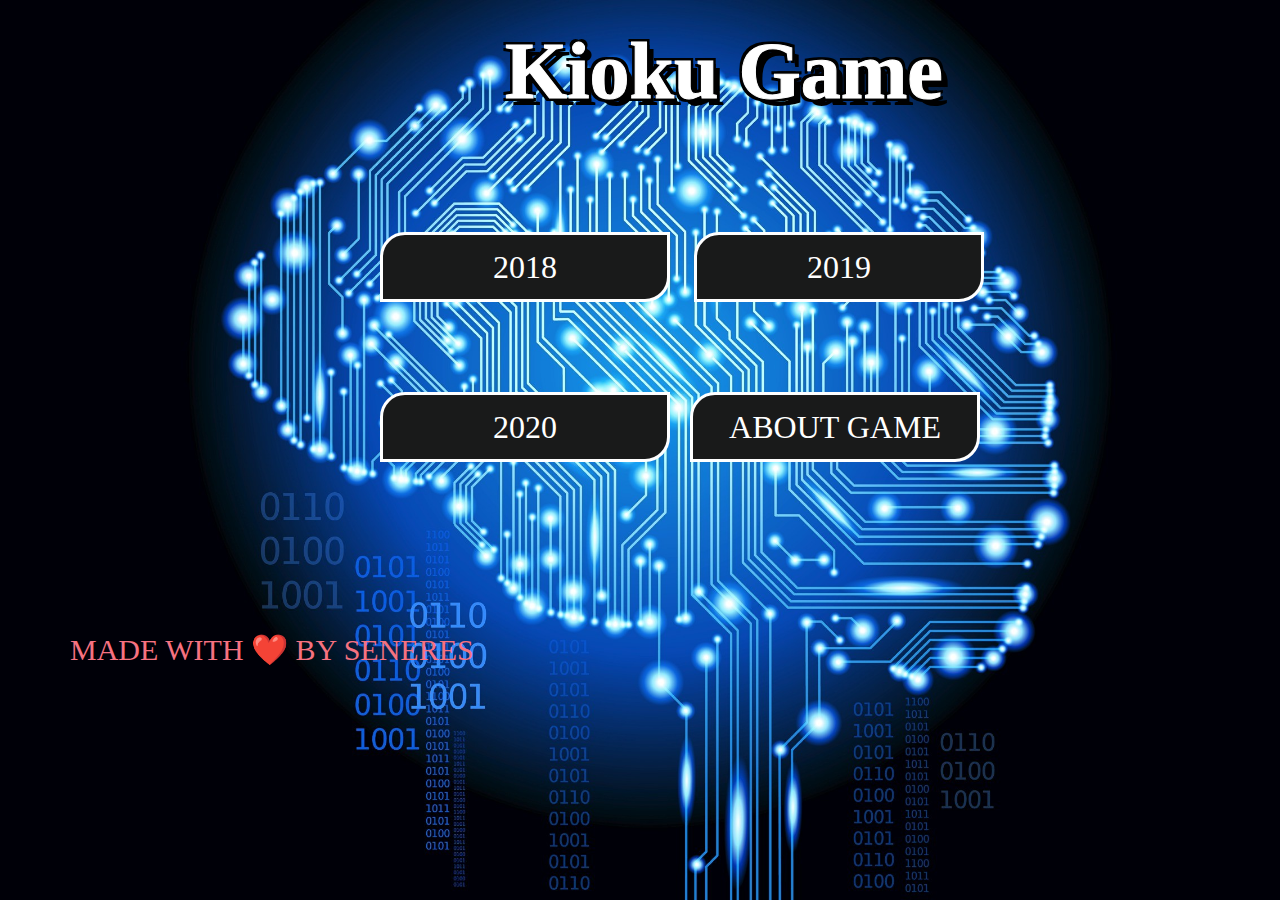
<file: index.html>
<!DOCTYPE html>
<html>
<meta name="viewport" content="width=device-width, initial-scale=1.0">
<head>
	<title>Kioku Game</title>
   <link rel="stylesheet" type="text/css" href="index.css">
   <link href="https://stackpath.bootstrapcdn.com/font-awesome/4.7.0/css/font-awesome.min.css" 
        rel="stylesheet">
</head>
<body>

<h1 id="title">Kioku Game</h1>
<div class="container">

	<div class="button">
		<a href="easy.html"><button class="btn first">2018</button></a> &emsp; &emsp; &emsp; &emsp; &emsp;
		<a href="medium.html"><button class="btn second">2019</button></a><br>
		<a href="insane.html"><button class="btn third ">2020</button></a>&emsp; &emsp; &emsp; &emsp; &emsp;
		<button id="myBtn" class="btn fourth">ABOUT GAME</button>
		<div id="myModal" class="modal">

  <!-- Modal content -->
  <div class="modal-content">
    <span class="close">&times;</span>
    <p><b>ABOUT GAME</b><br>The game name Kioku means memory in japanese. This game is made by SENERES which stands for Shreyanshi, Naisarg, Riddhi and Shivam: the creator of this game.<br><b>HOW TO PLAY?</b><br>In this game you have follow to the pattern of lights and sounds and repeat the same combination to move on to the next round.Which means you have to remember color sequence of previous levels.<br>It starts off easy but it won’t be long before you’re questioning your memory and struggling to remember the pattern. Rack up high scores, improve your memory and enjoy this game.<br><b>LEVELS OF GAME</b><br>2018: Easy level<br>2019: Medium level<br>2020: Hard level</p>
  </div>

</div>
	</div>
</div>


<div class="footer">MADE WITH ❤️ BY SENERES</div>


<script src="https://ajax.googleapis.com/ajax/libs/jquery/3.3.1/jquery.min.js"></script>
<script>
	// Get the modal
var modal = document.getElementById("myModal");

// Get the button that opens the modal
var btn = document.getElementById("myBtn");

// Get the <span> element that closes the modal
var span = document.getElementsByClassName("close")[0];

// When the user clicks on the button, open the modal
btn.onclick = function() {
  modal.style.display = "block";
}

// When the user clicks on <span> (x), close the modal
span.onclick = function() {
  modal.style.display = "none";
}

// When the user clicks anywhere outside of the modal, close it
window.onclick = function(event) {
  if (event.target == modal) {
    modal.style.display = "none";
  }
}




</script>
</body>
</html>
</file>
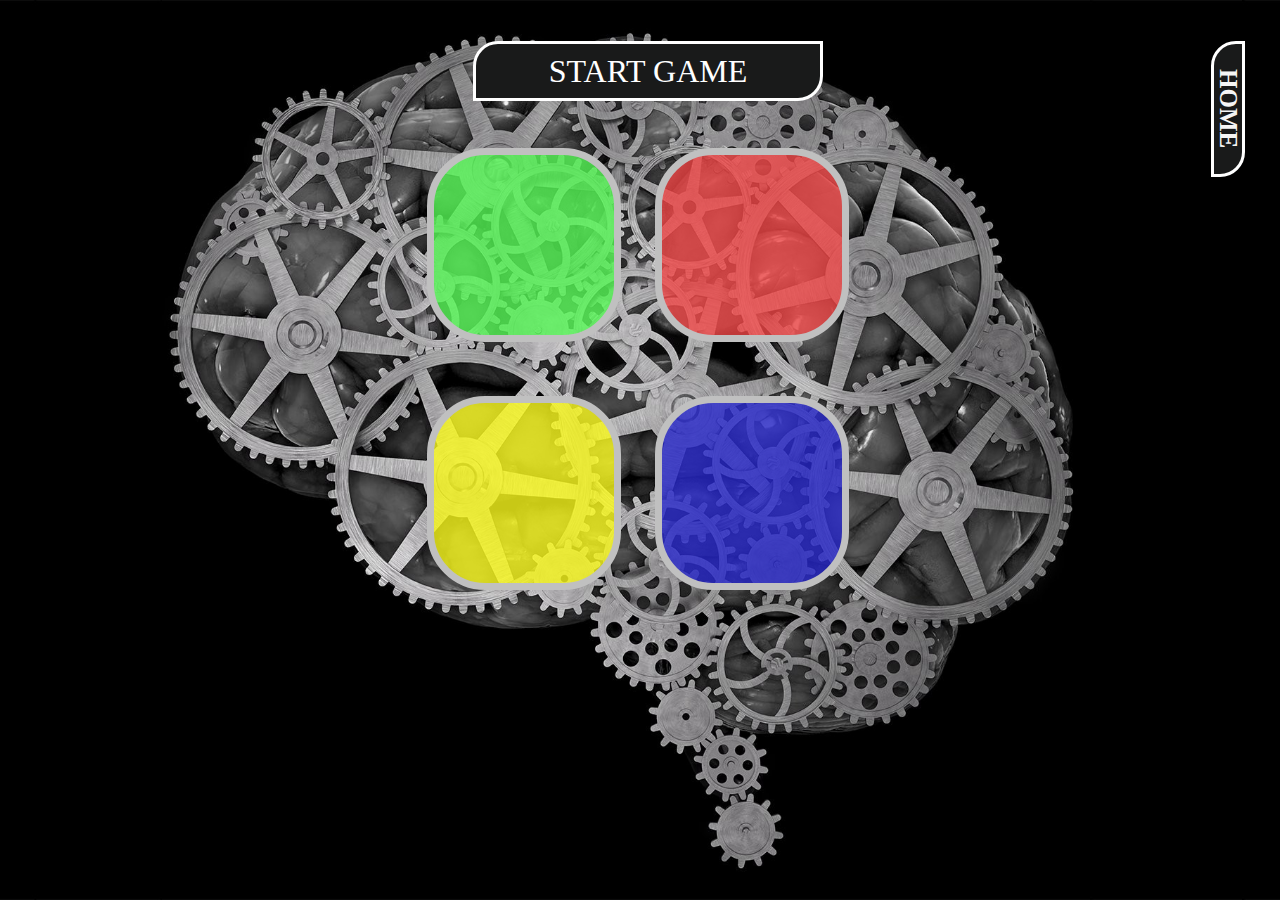
<file: easy.html>
<!DOCTYPE html>
<html lang="en" dir="ltr">

<head>
  <meta charset="utf-8">
  <title>Simon</title>
  <link rel="stylesheet" href="easy.css">
  <link href="https://fonts.googleapis.com/css?family=Press+Start+2P" rel="stylesheet">
  <link href="https://stackpath.bootstrapcdn.com/font-awesome/4.7.0/css/font-awesome.min.css" 
        rel="stylesheet">
</head>

<body>
  
  <a href="index.html"><h2 class="home"> &nbsp; &nbsp; HOME &nbsp; &nbsp;  </h2></a>
  <h1><button id="level-title" class="startGame">START GAME</button></h1>
  
    <div lass="row">

      <div type="button" id="green" class="btn green">

      </div>

      <div type="button" id="red" class="btn red">

      </div>
    </div>

    <div class="row">

      <div type="button" id="yellow" class="btn yellow">

      </div>
      <div type="button" id="blue" class="btn blue">

      </div>

    </div>

  </div>

  <script src="https://ajax.googleapis.com/ajax/libs/jquery/3.3.1/jquery.min.js"></script>
<script>
    
 //3. At the top of the game.js file, create a new array called buttonColours and set it to hold the sequence "red", "blue", "green", "yellow" .
var buttonColours = ["red", "blue", "green", "yellow"];

//5. At the top of the game.js file, create a new empty array called gamePattern.
var gamePattern =[];

//3. At the top of the game.js file, create a new empty array with the name userClickedPattern.
var userClickedPattern =[];

var started = false;
var level = 0;
$(".startGame").click(function() {
  if (!started) {

    //3. The h1 title starts out saying "Press A Key to Start", when the game has started, change this to say "Level 0".
    $("#level-title").text("Level " + level);
    nextSequence();
    started = true;
  }
});

//1. Use jQuery to detect when any of the buttons are clicked and trigger a handler function.
$(".btn").click(function() {

//2. Inside the handler, create a new variable called userChosenColour to store the id of the button that got clicked.
  var userChosenColour = $(this).attr("id");

//4. Add the contents of the variable userChosenColour created in step 2 to the end of this new userClickedPattern
     userClickedPattern.push(userChosenColour);
  
//1. In the same way we played sound in nextSequence() , when a user clicks on a button, the corresponding sound should be played.
  playSound(userChosenColour);  
  animatePress(userChosenColour);
  checkAnswer(userClickedPattern.length-1);
})

function checkAnswer(currentLevel) {

  if (gamePattern[currentLevel] === userClickedPattern[currentLevel]) {
    console.log("success"); 
            
    if (userClickedPattern.length === gamePattern.length){

      setTimeout(function() {
        nextSequence();
      },1000);}}

  else {
    console.log("wrong");

    playSound("wrong");

      //2. In the styles.css file, there is a class called "game-over", apply this class to the body of the website when the user gets one of the answers wrong and then remove it after 200 milliseconds.
      $("body").addClass("game-over");
      setTimeout(function () {
        $("body").removeClass("game-over");
      }, 200);

      //3. Change the h1 title to say "Game Over, Press Any Key to Restart" if the user got the answer wrong.
     setTimeout(function() {
      $("#level-title").text("START GAME");
      },2000);

      
      $("#level-title").text("Over Game");
      startOver();
      
  } 
}

//1. Inside game.js create a new function called nextSequence()
function nextSequence(){

  userClickedPattern=[];
  level++;

  $("#level-title").text("Level " + level);

 //2. Inside the new function generate a new random number between 0 and 3, and store it in a variable called randomNumber
 var randomNumber = Math.floor(Math.random() * 4);

 //4. Create a new variable called randomChosenColour and use the randomNumber from step 2 to select a random colour from the buttonColours array.
 var randomChosenColour = buttonColours[randomNumber];

 //6. Add the new randomChosenColour generated in step 4 to the end of the gamePattern.
  gamePattern.push(randomChosenColour);

//1. Use jQuery to select the button with the same id as the randomChosenColour
//2. Use Google/Stackoverflow to figure out how you can use jQuery to animate a flash to the button selected in step 1.
  $("#" + randomChosenColour).fadeIn(100).fadeOut(100).fadeIn(100);

  //3. Use Google/Stackoverflow to figure out how you can use Javascript to play the sound for the button colour selected in step 1.
  //4. Refactor the code in playSound() so that it will work for both playing sound in nextSequence() and when the user clicks a button.
  playSound(randomChosenColour);
}

//2. Create a new function called playSound() that takes a single input parameter called name.
function playSound(name) {

  //3. Take the code we used to play sound in the nextSequence() function and add it to playSound().
  var audio = new Audio("sounds/" + name + ".mp3");
  audio.play();
}

function animatePress(currentColor) {
  $("#" + currentColor).addClass("pressed");
  setTimeout(function () {
    $("#" + currentColor).removeClass("pressed");
  }, 100);
}

function startOver() {
  level = 0;
  gamePattern = [];
  started = false;
}

</script>
</body>
</html>
</file>
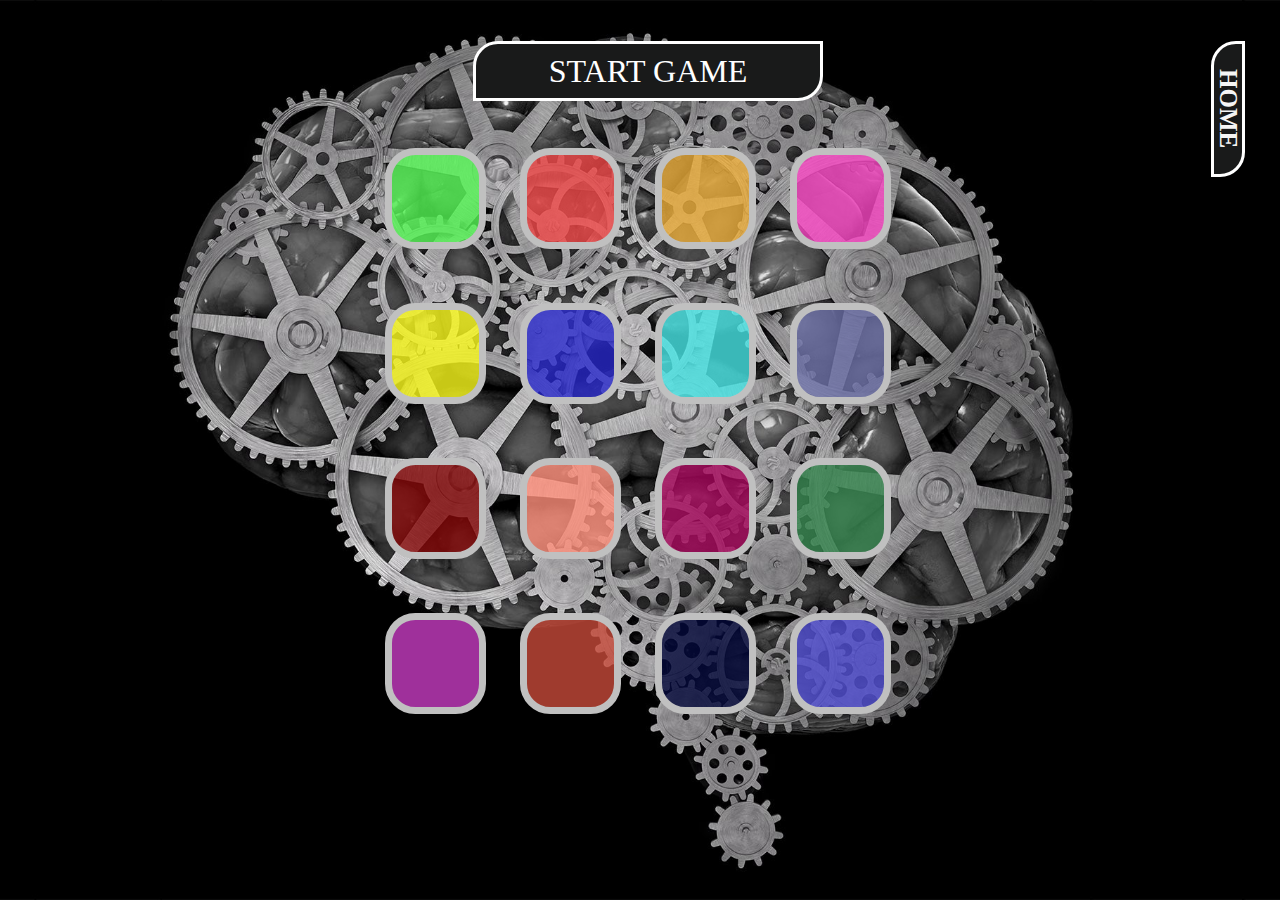
<file: insane.html>
<!DOCTYPE html>
<html lang="en" dir="ltr">

<head>
  <meta charset="utf-8">
  <title>Simon</title>
  <link rel="stylesheet" href="insane.css">
  <link href="https://stackpath.bootstrapcdn.com/font-awesome/4.7.0/css/font-awesome.min.css" 
        rel="stylesheet">
</head>

<body>
  <a href="index.html"><h2 class="home"> &nbsp; &nbsp; HOME &nbsp; &nbsp;  </h2></a>
  <h1><button id="level-title" class="startGame">START GAME</button></h1>
  
    <div lass="row">

      <div type="button" id="green" class="btn green">

      </div>

      <div type="button" id="red" class="btn red">

      </div>

      <div type="button" id="orange" class="btn orange">
      
      </div>
      
      <div type="button" id="pinl" class="btn pink">
      
      </div>
    </div>


    <div class="row">

      <div type="button" id="yellow" class="btn yellow">

      </div>
      
      <div type="button" id="blue" class="btn blue">

      </div>
      
      <div type="button" id="teal" class="btn teal">

      </div>
  
      <div type="button" id="chocolate" class="btn chocolate">
      
      </div>
    </div>

    
    <div class="row">

      <div type="button" id="darkred" class="btn darkred">

      </div>
      
      <div type="button" id="deeppink" class="btn deeppink">

      </div>
      
      <div type="button" id="gray" class="btn gray">

      </div>
  
      <div type="button" id="lightgray" class="btn lightgray">
      
      </div>
    </div>

    <div class="row">

      <div type="button" id="khaki" class="btn khaki">

      </div>
      
      <div type="button" id="orchid" class="btn orchid">

      </div>
      
      <div type="button" id="lime" class="btn lime">

      </div>
  
      <div type="button" id="cyan" class="btn cyan">
      
      </div>
    </div>

  </div>
  <script src="https://ajax.googleapis.com/ajax/libs/jquery/3.3.1/jquery.min.js"></script>

<script type="text/javascript">

  var buttonColours = ["red", "blue", "green", "yellow", "pink", "orange", "teal", "chocolate", "darkred", "deeppink", "lightgray", "gray", "khaki", "orchid", "lime", "cyan"];
  var gamePattern =[];
  var userClickedPattern = [];
  var level = 0;
  var started = false;

  $(".startGame").click(function(){
    if (!started) {
    $("#level-title").text("Level " + level);
    nextSequence();
    started = true;
  }
});

$(".btn").click(function() {
   var userChosenColour = $(this).attr("id");
   userClickedPattern.push(userChosenColour);
   playSound(userChosenColour);
   animatePress(userChosenColour);
   checkAnswer(userClickedPattern.length-1);
  })

  function checkAnswer(currentLevel){
    if(gamePattern[currentLevel] === userClickedPattern[currentLevel]){
      console.log("Success");
        if (userClickedPattern.length === gamePattern.length){

      setTimeout(function() {
        nextSequence();
      },1000);}}

  else {
    console.log("wrong");

    playSound("wrong");

    $("body").addClass("game-over");
      setTimeout(function () {
        $("body").removeClass("game-over");
      }, 200);
    $("#level-title").text("Over Game");
    setTimeout(function() {
      $("#level-title").text("START GAME");
      },2000);  
    startOver();

      }
   }

  function nextSequence(){
    userClickedPattern = [];
    level++;
    $("#level-title").text("Level " + level);
    var randomNumber = Math.floor(Math.random() * 16);
    var randomChosenColour = buttonColours[randomNumber];
    gamePattern.push(randomChosenColour);
    $("#" + randomChosenColour).fadeIn(100).fadeOut(100).fadeIn(100);
    playSound(randomChosenColour);
  }

  function playSound(name){
    var audio = new Audio("sounds/" + name + ".mp3");
    audio.play();
}

  function animatePress(currentColor) {
    $("#" + currentColor).addClass("pressed");
    setTimeout(function () {
    $("#" + currentColor).removeClass("pressed");
  }, 100);
}
  
  function startOver() {
  level = 0;
  gamePattern = [];
  started = false;
}

 
</script>
</body>
</html>
</file>
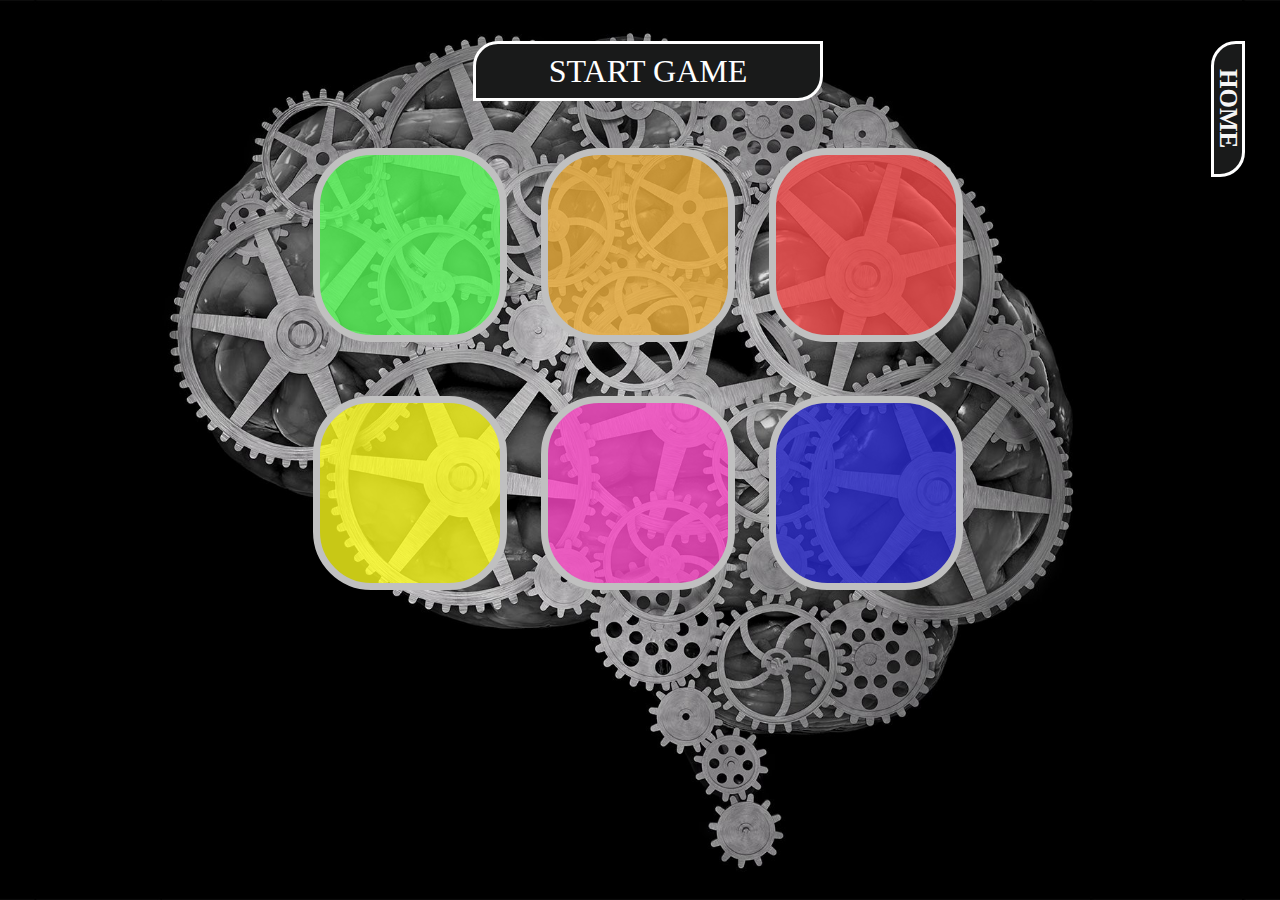
<file: medium.html>
<!DOCTYPE html>
<html lang="en" dir="ltr">

<head>
  <meta charset="utf-8">
  <title>Simon</title>
  <link rel="stylesheet" href="medium.css">
  <link href="https://stackpath.bootstrapcdn.com/font-awesome/4.7.0/css/font-awesome.min.css" 
        rel="stylesheet">
</head>

<body>
  
  <a href="index.html"><h2 class="home"> &nbsp; &nbsp; HOME &nbsp; &nbsp;  </h2></a>
  <h1><button id="level-title" class="startGame">START GAME</button></h1>
  
    <div lass="row">

      <div type="button" id="green" class="btn green">

      </div>

      <div type="button" id="red" class="btn orange">

      </div>

      <div type="button" id="orange" class="btn red">
      
      </div>

    </div>

    <div class="row">

      <div type="button" id="yellow" class="btn yellow">

      </div>
      <div type="button" id="blue" class="btn pink">

      </div>
      <div type="button" id="pink" class="btn blue">

      </div>
    </div>

  </div>

<script src="https://ajax.googleapis.com/ajax/libs/jquery/3.3.1/jquery.min.js"></script>

<script type="text/javascript">
  var buttonColours = ["red", "blue", "green", "yellow", "pink", "orange"];
  var gamePattern =[];
  var userClickedPattern = [];
  var started = false;
  var level =0;
  
  $(".startGame").click(function(){
    if (!started) {
    $("#level-title").text("Level " + level);
    nextSequence();
    started = true;
  }
});

  $(".btn").click(function() {
   var userChosenColour = $(this).attr("id");
   userClickedPattern.push(userChosenColour);
   playSound(userChosenColour);
   animatePress(userChosenColour);
   checkAnswer(userClickedPattern.length-1);
  })
  
  function checkAnswer(currentLevel){
    if(gamePattern[currentLevel] === userClickedPattern[currentLevel]){
      console.log("Success");
        if (userClickedPattern.length === gamePattern.length){

      setTimeout(function() {
        nextSequence();
      },1000);}}

  else {
    console.log("wrong");

    playSound("wrong");

    $("body").addClass("game-over");
      setTimeout(function () {
        $("body").removeClass("game-over");
      }, 200);
    $("#level-title").text("Over Game");
    setTimeout(function() {
      $("#level-title").text("START GAME");
      },2000);  
    startOver();

      }
   }

  function nextSequence(){
    userClickedPattern=[];
    level++;
    $("#level-title").text("Level " + level);
    var randomNumber = Math.floor(Math.random() * 6);
    var randomChosenColour = buttonColours[randomNumber];
    gamePattern.push(randomChosenColour);
    $("#" + randomChosenColour).fadeIn(100).fadeOut(100).fadeIn(100);
    playSound(randomChosenColour);
  }

  function playSound(name){
    var audio = new Audio("sounds/" + name + ".mp3");
    audio.play();
}
  
  function animatePress(currentColor) {
    $("#" + currentColor).addClass("pressed");
    setTimeout(function () {
    $("#" + currentColor).removeClass("pressed");
  }, 100);
}
   
  
  function startOver() {
  level = 0;
  gamePattern = [];
  started = false;
}


</script>
</body>
</html>
</file>
<file: index.css>
*{
  padding: 0px;
  margin: 0px;
}

body{
  background: url("69846.jpg");
  background-position: center center;
  background-repeat: no-repeat;
  background-attachment: fixed;
  background-size: cover;
  width: 100%;
 
}

#title{
  font-family: cursive;
  font-size: 5rem;
  margin:  2%;
  color: white;
  padding-left: 360px;
  margin-left: 145px;
  -webkit-text-stroke: 1px white;
   
  text-shadow:
       7px 7px 0 BLACK,
     -3px -3px 0 black,  
      3px -3px 0 black,
      -3px 3px 0 BLACK,
       3px 3px 0 black;
}

.container {
  width: 50%;
  margin: auto;

}

.button{
	margin: 10px 50px 75px 140px;
	width: 100%; 
	
}

.btn {
   width: 290px;
   height: 70px;
   margin-top: 90px;
   color: white;
   margin-left: -80px;
   background-color:rgb(25, 26, 26);
   border: 3px solid white;
   border-top-left-radius: 25px;
   border-bottom-right-radius: 25px;
   font-family: cursive;
   font-size: 2rem;
}


.footer {
  color: #f67280;
  font-family: cursive;

  font-size: 30px;
  margin-left: 70px;
  margin-top: 170px;

  
}

.modal {
  display: none; /* Hidden by default */
  position: fixed; /* Stay in place */
  z-index: 1; /* Sit on top */
  left: 0;
  top: 0;
  width: 100%; /* Full width */
  height: 100%; /* Full height */
  overflow: auto; /* Enable scroll if needed */
  
}

/* Modal Content/Box */
.modal-content {
  background-color: #d7d7d8da;
  margin: 5% auto; /* 15% from the top and centered */
  padding: 25px;
  border: 1px solid #888;
  border-top-left-radius: 25px;
   border-bottom-right-radius: 25px;
   border-BOTTOM-left-radius: 25px;
   border-TOP-right-radius: 25px;
  width: 80%; /* Could be more or less, depending on screen size */
  font-family: cursive;
  font-size: 2rem;
}

/* The Close Button */
.close {
  color: rgb(29, 29, 29);
  float: right;
  font-size: 40px;
  font-weight: bold;
}

.close:hover,
.close:focus {
  color: black;
  text-decoration: none;
  cursor: pointer;
}

/* Media Queries: Tablet Landscape  */
@media screen and (max-width: 1250px) {
    .button { width:67%; }
    /*#secondary { width:30%; margin-left:3%;} */
}

/* Media Queries: Tabled Portrait #secondary { width:100%; margin:0; border:none; } */
@media screen and (max-width: 1250px) {
    .button { width:100%;
    display: grid; }
    
}

@media only screen and (max-width: 1250px) {
  body {
    background-image: url(69846.jpg);
  }

  #title {
  
    font-family: cursive;
  font-size: 4REM;
  margin-top: 30px;
  color: white;
  padding-left: 360px;
  margin-left: 145px;
  -webkit-text-stroke: 1px white;
  }
 
  .btn{
    width:159px;
    height: 50px;
   margin-top: 95px;
   margin-left: -10px;
   font-size: 1rem;
  }  

  .footer{
  font-size: 20px;
  margin-left: 135px;
  margin-top: 100px;

  }
}

@media  (max-width: 1250px) { 

  #title {
  font-size: 60px;
  margin-left: -10px;  
  }
  
  .btn {
   width: 350px;
   height: 70px;
   margin-top: 40px;
   margin-left: -70px;
   font-size: 2.5rem;

 } 

  .footer{
  font-size: 20px;
  margin-left: 135px;
  margin-top: 100px;

  }

}


/*@media (max-width: 414px) { 
  
  #title {
    font-size:8rem;
    padding-left: 100px;} } 
/*@media only screen and (min-width: 375px) {
body{
  display: block;
  width: 100% ;

  
  
  }
.container {
  width: 100%;
  margin: auto;
}
#title{
  font-size: 10vw;
  margin-top: 70px;
  padding-left: 98px;

}

.button{
  margin: 10px 50px 75px 80px;
  width: 100%; 
  
}

.btn {
   width: 250px;
   height: 60px;
   margin-top: 50px;
   margin-left: 20px;
   color: white;
 }

}
</file>
<file: easy.css>
body {
  text-align: center;
  background: url("70075.jpg");
  background-position: center center;
    background-size: cover;
    background-attachment: fixed;
    width: 100%;
    height: 100%;
}

.home{
  position: absolute;
  text-decoration: none;
  margin-top: 20px;
  margin-left: 94%;
  color: whitesmoke;
  background-color: rgb(25, 26, 26);
  border: 3px solid white;
  border-top-left-radius: 25px;
  border-bottom-right-radius: 25px;
  writing-mode: vertical-rl;
  text-orientation: mixed;
  font-size: 25px;
  
  }

#level-title {
   width: 350px;
   height: 60px;
   margin-top: 20px;
   color: white;
   background-color: rgb(25, 26, 26);
   border: 3px solid white;
   border-top-left-radius: 25px;
   border-bottom-right-radius: 25px;
   font-family: cursive;
   font-size: 2rem;
  
}

.container {
  display: block;
  width: 50%;
  margin: auto;

}

.btn {
  margin: 25px;
  display: inline-block;
  height: 180px;
  width: 180px;
  border: 7px solid silver;
  border-radius: 30%;
  margin-left: 5px;
}

.game-over {
  background: url("70075.jpg");
  opacity: 0.5;
  background-position: center center;
  background-size: cover;
  background-attachment: fixed;
  width: 100%;
  height: 100%;
}

.red {
  background-color: rgba(240, 71, 71, 0.801);
}

.green {
  background-color: rgba(85, 248, 85, 0.801);
}

.blue {
  background-color: rgba(40, 40, 202, 0.801);
}

.yellow {
  background-color: rgba(250, 250, 27, 0.801);
}

.pressed {
  box-shadow: 0 0 20px white;
  background-color: grey;
}

@media only screen and (max-width: 1250px) {
  body {
    background-image: url(70075.jpg);
    background-attachment: fixed;
    background-position: center center;
    background-size: cover;
    width: 100%;

  }
  .home{
    position: absolute;
    text-decoration: none;
    margin-top: 20px;
    margin-left: 94%;
    background-color: rgb(25, 26, 26);
     border: 1px solid white;
     border-top-left-radius: 25px;
     border-bottom-right-radius: 25px;
    color: whitesmoke;
    writing-mode: vertical-rl;
    text-orientation: mixed;
    font-size: 20px;
    
    }
  
  #level-title {
     width: 250px;
     height: 45px;
     margin-top: 50px;
     color: white;
     background-color: rgb(25, 26, 26);
     border: 3px solid white;
     border-top-left-radius: 25px;
     border-bottom-right-radius: 25px;
     font-family: cursive;
     font-size: 1.3rem;
    
  }
  
  .container {
    display: block;
    width: 50%;
    margin: auto;
  
  }
  
  .btn {
    margin-top: 50px;
    display: inline-block;
    height: 100px;
    width: 100px;
    border: 5px solid silver;
    border-radius: 30%;
  }
  
  .game-over {
    background: url("70075.jpg");
  opacity: 0.5;
  background-position: center center;
  background-size: cover;
  background-attachment: fixed;
  width: 100%;
  height: 100%;
  }
  
  .red {
    background-color: rgba(240, 71, 71, 0.801);
  }
  
  .green {
    background-color: rgba(85, 248, 85, 0.801);
  }
  
  .blue {
    background-color: rgba(40, 40, 202, 0.801);
  }
  
  .yellow {
    background-color: rgba(250, 250, 27, 0.801);
  }
  
  .pressed {
    box-shadow: 0 0 20px white;
    background-color: grey;
  }
}
</file>
<file: insane.css>
body {
 
  text-align: center;
  background: url("70075.jpg");
  background-position: center center;
    background-size: cover;
    background-attachment: fixed;
    width: 100%;
    height: 100%;
}

.home{
  position: absolute;
  text-decoration: none;
  margin-left: 94%;
  margin-top: 20px;
  color: whitesmoke;
  background-color: rgb(25, 26, 26);
  border: 3px solid white;
  border-top-left-radius: 25px;
  border-bottom-right-radius: 25px;
  writing-mode: vertical-rl;
  text-orientation: mixed;
  font-size: 25px;
}
  
#level-title {
  width: 350px;
  height: 60px;
  margin-top: 20px;
  color: white;
  background-color: rgb(25, 26, 26);
  border: 3px solid white;
  border-top-left-radius: 25px;
  border-bottom-right-radius: 25px;
  font-family: cursive;
  font-size: 2rem;
}

.container {
  display: block;
  width: 50%;
  margin: auto;

}

.btn {
  margin: 25px;
  display: inline-block;
  height: 87px;
  width: 87px;
  border: 7px solid silver;
  border-radius: 30%;
  margin-left: 5px;
}

.game-over {
  background: url("70075.jpg");
  opacity: 0.5;
  background-position: center center;
  background-size: cover;
  background-attachment: fixed;
  width: 100%;
  height: 100%;
}

.red {
  background-color: rgba(240, 71, 71, 0.801);
}

.green {
  background-color: rgba(85, 248, 85, 0.801);
}

.blue {
  background-color: rgba(40, 40, 202, 0.801);
}

.yellow {
  background-color: rgba(250, 250, 27, 0.801);
}


.orange{
  background-color: rgba(235, 172, 57, 0.801);
}

.pink{
  background-color:  rgba(250, 71, 196, 0.801);
}

.teal{
  background-color: rgba(72, 230, 230, 0.801);
}

.chocolate{
  background-color: rgba(106, 110, 165, 0.801);
}

.darkred{
  background-color: rgba(133, 8, 8, 0.801);
} 

.gray{
  background-color: rgba(168, 7, 93, 0.801);
}

.lightgray{
  background-color: rgba(53, 133, 77, 0.801);
}

.deeppink{
  background-color: rgba(255, 142, 122, 0.801);
}

.khaki{
  background-color: rgb(199, 60, 194, 0.801);
}

.orchid{
  background-color: rgba(199, 74, 58, 0.801);
}   

.lime{
  background-color: rgba(4, 9, 59, 0.801);
}

.cyan{
  background-color: rgba(82, 80, 212, 0.801); 
}

.pressed {
  box-shadow: 0 0 20px white;
  background-color: grey;
}

@media only screen and (max-width: 1250px) {
  body {
    background-image: url(70075.jpg);
    background-attachment: fixed;
    background-position: center center;
    background-size: cover;
    width: 100%;

  }
  .home{
    position: absolute;
    text-decoration: none;
    margin-top: 20px;
    margin-left: 94%;
    background-color: rgb(25, 26, 26);
     border: 1px solid white;
     border-top-left-radius: 25px;
     border-bottom-right-radius: 25px;
    color: whitesmoke;
    writing-mode: vertical-rl;
    text-orientation: mixed;
    font-size: 20px;
    
    }
  
  #level-title {
     width: 250px;
     height: 45px;
     margin-top: 50px;
     color: white;
     background-color: rgb(25, 26, 26);
     border: 3px solid white;
     border-top-left-radius: 25px;
     border-bottom-right-radius: 25px;
     font-family: cursive;
     font-size: 1.3rem;
    
  }
  
  .container {
    display: block;
    width: 50%;
    margin: auto;
  
  }
  
  .btn {
    margin-top: 50px;
    display: inline-block;
    height: 87px;
    width: 87px;
    border: 5px solid silver;
    border-radius: 30%;
  }
  
  .game-over {
    background: url("70075.jpg");
  opacity: 0.5;
  background-position: center center;
  background-size: cover;
  background-attachment: fixed;
  width: 100%;
  height: 100%;
  }
  .red {
    background-color: rgba(240, 71, 71, 0.801);
  }
  
  .green {
    background-color: rgba(85, 248, 85, 0.801);
  }
  
  .blue {
    background-color: rgba(40, 40, 202, 0.801);
  }
  
  .yellow {
    background-color: rgba(250, 250, 27, 0.801);
  }
  
  
  .orange{
    background-color: rgba(235, 172, 57, 0.801);
  }
  
  .pink{
    background-color: rgba(250, 71, 196, 0.801);
  }
  .teal{
    background-color: rgba(72, 230, 230, 0.801);
  }
  
  .chocolate{
    background-color: rgba(106, 110, 165, 0.801);
  }
  
  .darkred{
    background-color: rgba(133, 8, 8, 0.801);
  } 
  
  .gray{
    background-color: rgba(168, 7, 93, 0.801);
  }
  
  .lightgray{
    background-color: rgba(53, 133, 77, 0.801);
  }
  
  .deeppink{
    background-color: rgba(255, 142, 122, 0.801);
  }
  
  .khaki{
    background-color: rgb(199, 60, 194, 0.801);
  }
  
  .orchid{
    background-color: rgba(199, 74, 58, 0.801);
  }   
  
  .lime{
    background-color: rgba(4, 9, 59, 0.801);
  }
  
  .cyan{
    background-color: rgba(82, 80, 212, 0.801); 
  }
  
  .pressed {
    box-shadow: 0 0 20px white;
    background-color: grey;
  }
}
</file>
<file: medium.css>
body {
  text-align: center;
  background: url("70075.jpg");
  background-position: center center;
    background-size: cover;
    background-attachment: fixed;
    width: 100%;
    height: 100%;
}

.home{
  position: absolute;
  text-decoration: none;
  margin-left: 94%;
  margin-top: 20px;
  color: whitesmoke;
  background-color: rgb(25, 26, 26);
  border: 3px solid white;
  border-top-left-radius: 25px;
  border-bottom-right-radius: 25px;
  writing-mode: vertical-rl;
  text-orientation: mixed;
  font-size: 25px;
  
  }


#level-title {
   width: 350px;
   height: 60px;
   margin-top: 20px;
   color: white;
   background-color: rgb(25, 26, 26);
   border: 3px solid white;
   border-top-left-radius: 25px;
   border-bottom-right-radius: 25px;
   font-family: cursive;
   font-size: 2rem;
  
}

.container {
  display: block;
  width: 50%;
  margin: auto;

}

.btn {
  margin: 25px;
  display: inline-block;
  height: 180px;
  width: 180px;
  border: 7px solid silver;
  border-radius: 30%;
  margin-left: 5px;
}

.game-over {
  background: url("70075.jpg");
  opacity: 0.5;
  background-position: center center;
  background-size: cover;
  background-attachment: fixed;
  width: 100%;
  height: 100%;
}

.red {
  background-color: rgba(240, 71, 71, 0.801);
}

.green {
  background-color: rgba(85, 248, 85, 0.801);
}

.blue {
  background-color: rgba(40, 40, 202, 0.801);
}

.yellow {
  background-color: rgba(250, 250, 27, 0.801);
}


.orange{
  background-color: rgba(235, 172, 57, 0.801);
}

.pink{
  background-color:  rgba(250, 71, 196, 0.801);
}
.pressed {
  box-shadow: 0 0 20px white;
  background-color: grey;
}

@media only screen and (max-width: 1250px) {
  body {
    background-image: url(70075.jpg);
    background-attachment: fixed;
    background-position: center center;
    background-size: cover;
    width: 100%;

  }
  .home{
    position: absolute;
    text-decoration: none;
    margin-top: 20px;
    margin-left: 94%;
    background-color: rgb(25, 26, 26);
     border: 1px solid white;
     border-top-left-radius: 25px;
     border-bottom-right-radius: 25px;
    color: whitesmoke;
    writing-mode: vertical-rl;
    text-orientation: mixed;
    font-size: 20px;
    
    }
  
  #level-title {
     width: 250px;
     height: 45px;
     margin-top: 50px;
     color: white;
     background-color: rgb(25, 26, 26);
     border: 3px solid white;
     border-top-left-radius: 25px;
     border-bottom-right-radius: 25px;
     font-family: cursive;
     font-size: 1.3rem;
    
  }
  
  .container {
    display: block;
    width: 50%;
    margin: auto;
  
  }
  
  .btn {
    margin-top: 50px;
    display: inline-block;
    height: 100px;
    width: 100px;
    border: 5px solid silver;
    border-radius: 30%;
  }
  
  .game-over {
    background: url("70075.jpg");
  opacity: 0.5;
  background-position: center center;
  background-size: cover;
  background-attachment: fixed;
  width: 100%;
  height: 100%;
  }
  .red {
    background-color: rgba(240, 71, 71, 0.801);
  }
  
  .green {
    background-color: rgba(85, 248, 85, 0.801);
  }
  
  .blue {
    background-color: rgba(40, 40, 202, 0.801);
  }
  
  .yellow {
    background-color: rgba(250, 250, 27, 0.801);
  }
  
  
  .orange{
    background-color: rgba(235, 172, 57, 0.801);
  }
  
  .pink{
    background-color: rgba(250, 71, 196, 0.801);
  }
  .pressed {
    box-shadow: 0 0 20px white;
    background-color: grey;
  }
}
</file>
